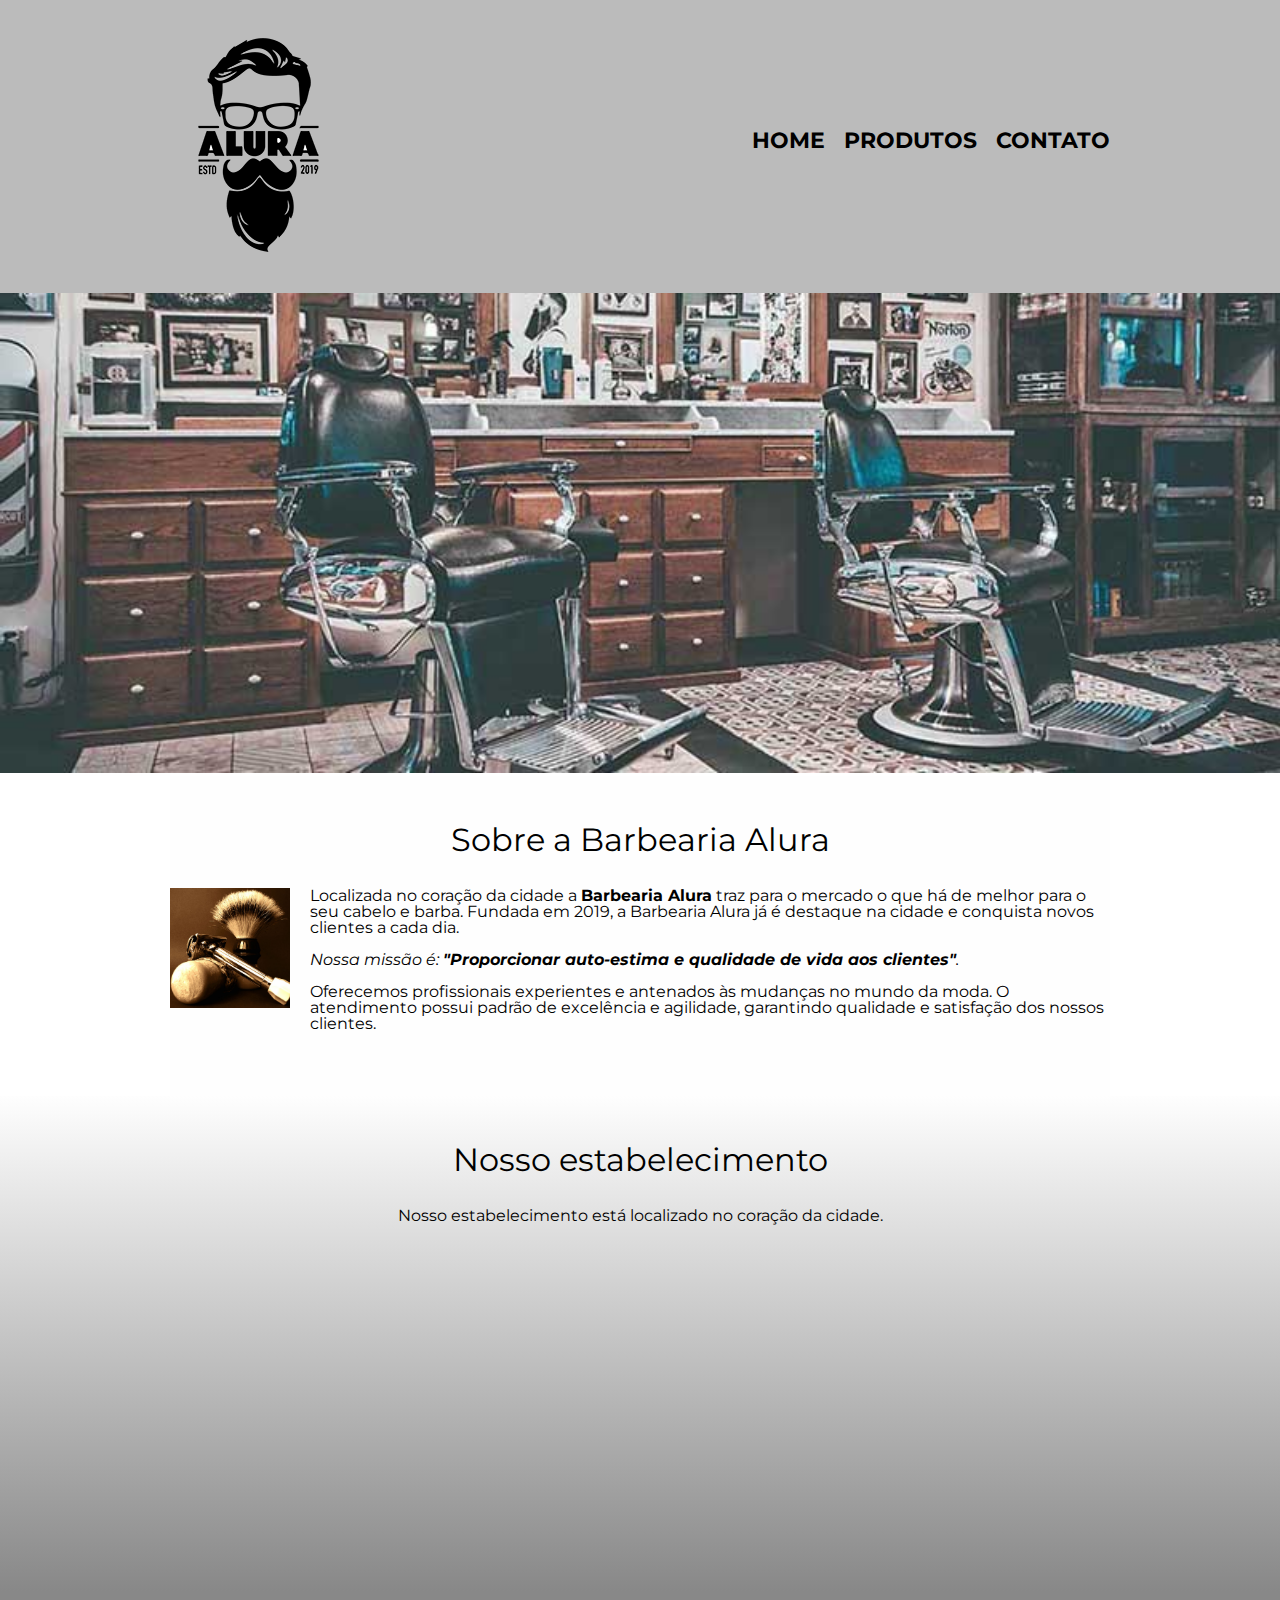
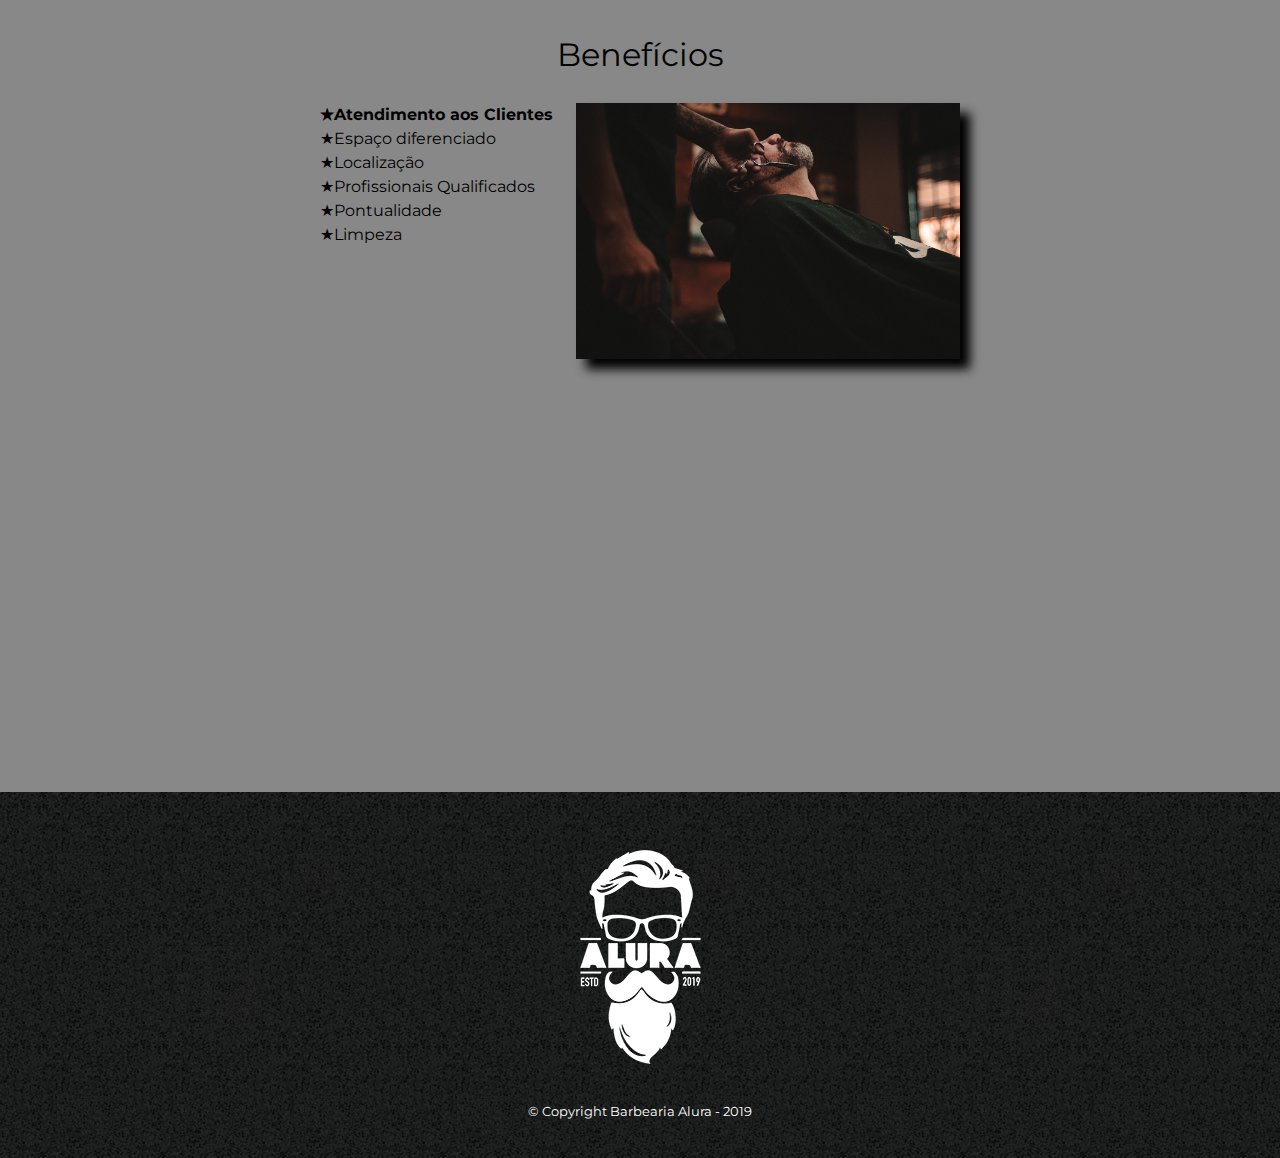
<file: index.html>
<!DOCTYPE html>
<html lang="pt-br">
	<head>
		<meta charset="UTF-8">
		<meta name="viewport" content="width=device-width">
		<title>Barbearia Alura</title>
		
		<link rel="stylesheet" href="reset.css">
		<link rel="stylesheet" href="style.css">
		<link rel="preconnect" href="https://fonts.googleapis.com">
		<link rel="preconnect" href="https://fonts.gstatic.com" crossorigin>
		<link href="https://fonts.googleapis.com/css2?family=Montserrat&display=swap" rel="stylesheet">
	</head>

	<body>
		<header>
			<div class="caixa">
				<h1><img src="logo.png"></h1>

				<nav>
					<ul>
						<li><a href="index.html">Home</a></li>
						<li><a href="produtos.html">Produtos</a></li>
						<li><a href="contato.html">Contato</a></li>
					</ul>
				</nav>
			</div>
		</header>

		<img class="banner" src="banner.jpg">

		<main>
			<section class="principal">
				<h2 class="titulo-principal">Sobre a Barbearia Alura</h2>

				<img src="utensilios.jpg" class="utensilios" alt="Utensílios de um barbeiro.">
		 
				<p>Localizada no coração da cidade a <strong>Barbearia Alura</strong> traz para o mercado o que há de melhor para o seu cabelo e barba. Fundada em 2019, a Barbearia Alura já é destaque na cidade e conquista novos clientes a cada dia.</p>

				<p id="missao"><em>Nossa missão é: <strong>"Proporcionar auto-estima e qualidade de vida aos clientes"</strong>.</em></p>

				<p>Oferecemos profissionais experientes e antenados às mudanças no mundo da moda. O atendimento possui padrão de excelência e agilidade, garantindo qualidade e satisfação dos nossos clientes.</p>
			</section>

			<section class="mapa">
				<h4 class="titulo-principal">Nosso estabelecimento</h4>

				<p>Nosso estabelecimento está localizado no coração da cidade.</p>

				<div class="mapa-conteudo">
					<iframe src="https://www.google.com/maps/embed?pb=!1m18!1m12!1m3!1d3656.4499774665333!2d-46.634520585383285!3d-23.588189868467907!2m3!1f0!2f0!3f0!3m2!1i1024!2i768!4f13.1!3m3!1m2!1s0x94ce5a2b2ed7f3a1%3A0xab35da2f5ca62674!2sAlura%20-%20Escola%20Online%20de%20Tecnologia!5e0!3m2!1spt-BR!2sbr!4v1675713143046!5m2!1spt-BR!2sbr" width="100%" height="300" style="border:0;" allowfullscreen="" loading="lazy" referrerpolicy="no-referrer-when-downgrade"></iframe>
				</div>
			</section>

			<section class="beneficios">
				<h3 class="titulo-principal">Benefícios</h3>

				<div class="conteudo-beneficios">
					<ul class="lista-beneficios">
						<li class="itens">Atendimento aos Clientes</li>
						<li class="itens">Espaço diferenciado</li>
						<li class="itens">Localização</li>
						<li class="itens">Profissionais Qualificados</li>
						<li class="itens">Pontualidade</li>
						<li class="itens">Limpeza</li>
					</ul><img src="beneficios.jpg" class="imagem-beneficios"> <!- por utilizar inline-block na lista, precisa juntar essas duas linhas pra não interpretar o espaçamento->
				</div>

				<div class="video">
					<iframe width="100%" height="315" src="https://www.youtube.com/embed/wcVVXUV0YUY" title="YouTube video player" frameborder="0" allow="accelerometer; autoplay; clipboard-write; encrypted-media; gyroscope; picture-in-picture; web-share" allowfullscreen></iframe>
				</div>
			</section>

		</main>
	</body>

	<footer>
		<img src="logo-branco.png">
		<p class="copyright">&copy; Copyright Barbearia Alura - 2019</p>
	</footer>
</html>
</file>
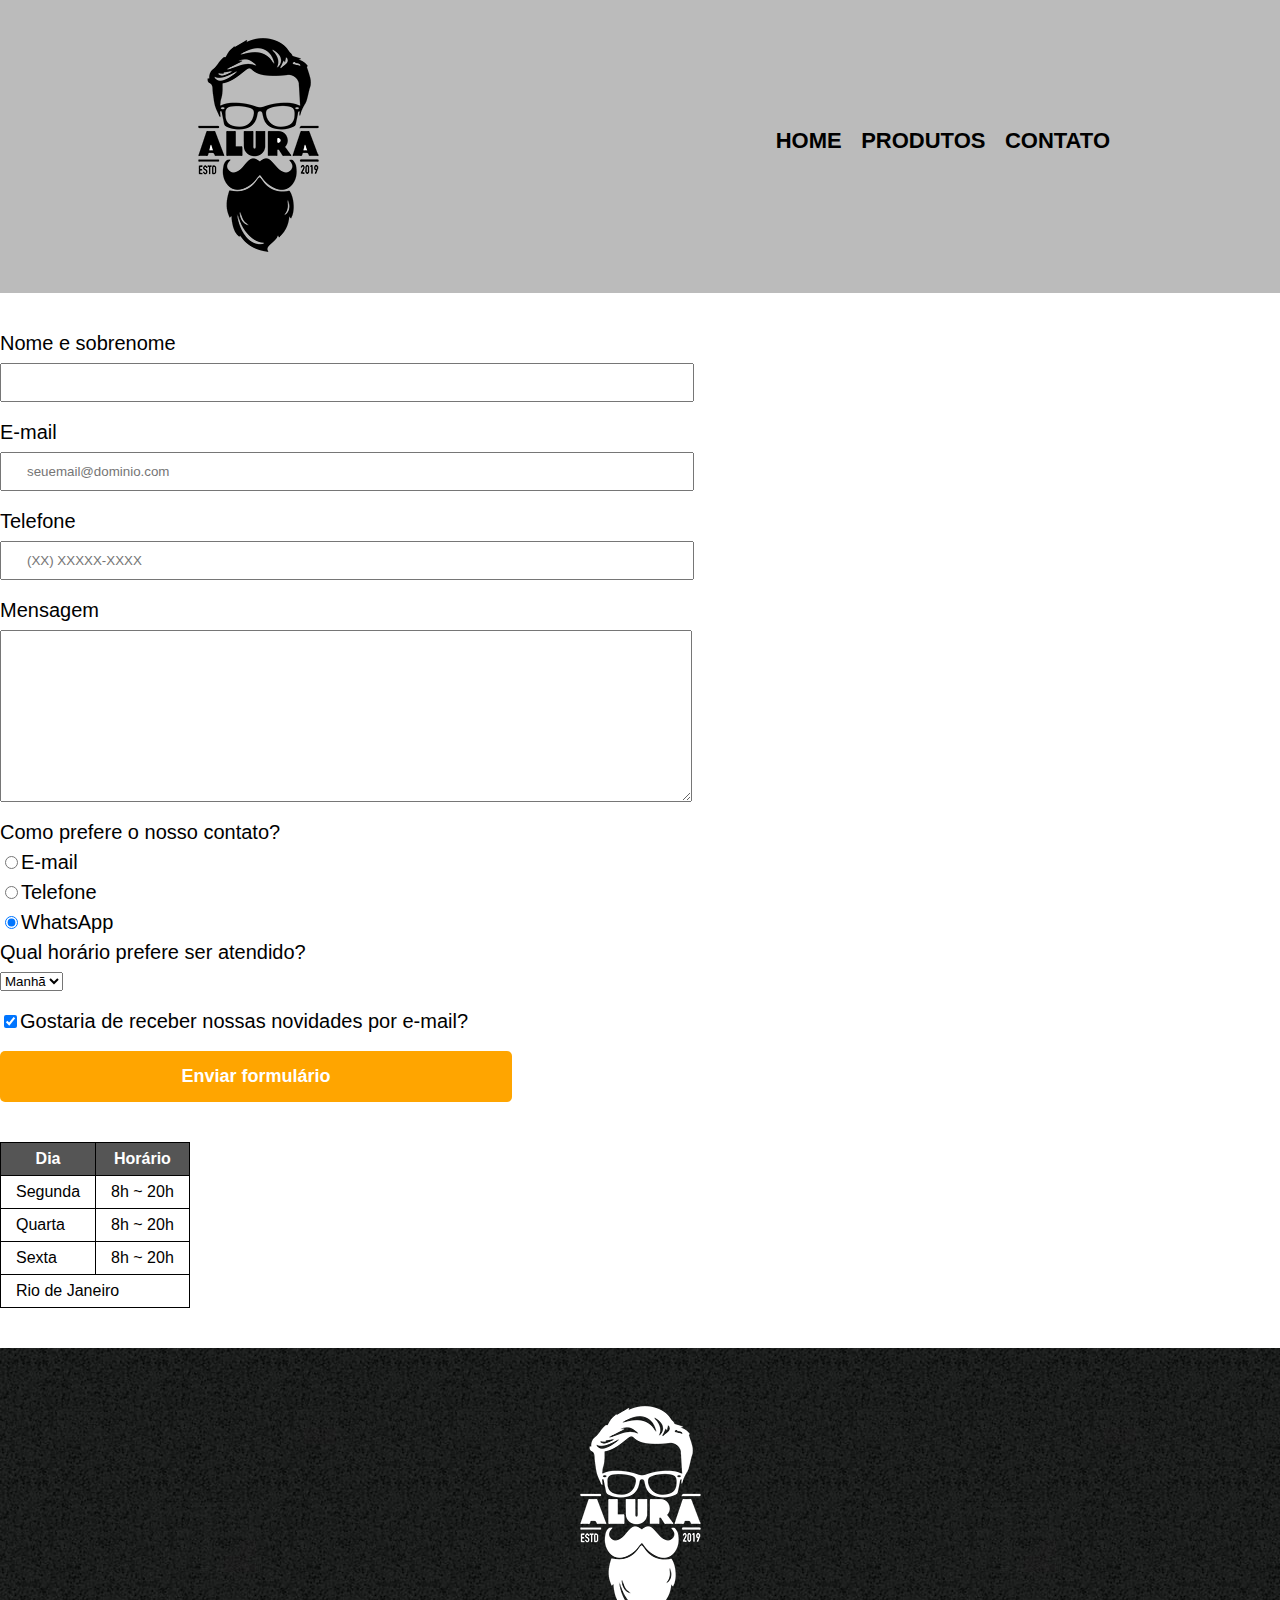
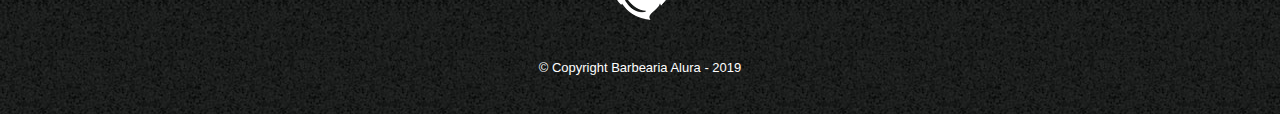
<file: contato.html>
<!DOCTYPE html>

<html>
	<head>
		<meta charset="UTF-8">
		<title>Contato - Barbearia Alura</title>

		<link rel="stylesheet" href="reset.css"> <!- deve ser colocado primeiro para não apagar os conteúdos seguintes->
		<link rel="stylesheet" href="style.css">
	</head>

	<body>
		<header> <!- cabeçalho->
			<div class="caixa">
				<h1><img src="logo.png" alt="Logo da Barbearia Alura"></h1>

				<nav> <!- tag padrão para links entre sites, significando navegação->
					<ul> <!- lista não ordenada->
						<li><a href="index.html">Home</a></li> <!- a é referente a anchor, âncora->
						<li><a href="produtos.html">Produtos</a></li>
						<li><a href="contato.html">Contato</a></li>
					</ul>
				</nav>
			</div>
		</header>

		<main> <!- parte principal do body->
			<form>
				<label for="nomesobrenome">Nome e sobrenome</label>
				<input type="text" id="nomesobrenome" class="input-padrao" required>

				<label for="email">E-mail</label>
				<input type="email" id="email" class="input-padrao" required placeholder="seuemail@dominio.com">

				<label for="telefone">Telefone</label>
				<input type="tel" id="telefone" class="input-padrao" required placeholder="(XX) XXXXX-XXXX">

				<label for="mensagem">Mensagem</label>
				<textarea cols="70" rows="10" id="mensagem" class="input-padrao" required></textarea> <!- cols é colunas, rows é linhas->

				<fieldset>
					<legend>Como prefere o nosso contato?</legend>
					<label for="radio-email"><input type="radio" name="contato" value="email" id="radio-email">E-mail</label>
					
					<label for="radio-telefone"><input type="radio" name="contato" value="telefone" id="radio-telefone">Telefone</label>

					<label for="radio-whatsapp"><input type="radio" name="contato" value="whatsapp" id="radio-whatsapp" checked>WhatsApp</label> <!- colocar o mesmo grupo do tipo name permite que apenas um seja selecionado->
				</fieldset>

				<fieldset>
					<legend>Qual horário prefere ser atendido?</legend>
					<select>
						<option>Manhã</option>
						<option>Tarde</option>
						<option>Noite</option>
					</select>
				</fieldset>

				<label class="checkbox"><input type="checkbox" checked>Gostaria de receber nossas novidades por e-mail?</label>

				<input type="submit" value="Enviar formulário" class="enviar"> <!- identifica para onde serão enviados os dados, o padrão é submit (será traduzido) mas posso alterar o texto incluindo um "value"->

			</form>

			<table>
				<thead> <!- Cabeçalho->
					<tr>
						<th>Dia</th>
						<th>Horário</th>
					</tr>
				</thead>
				<tbody>
					<tr>
						<td>Segunda</td>
						<td>8h ~ 20h</td>
					</tr>
					<tr>
						<td>Quarta</td>
						<td>8h ~ 20h</td>
					</tr>
					<tr>
						<td>Sexta</td>
						<td>8h ~ 20h</td>
					</tr>
					<tr>
						<td colspan="2" class="localizacao">Rio de Janeiro</td>
					</tr>
				</tbody>
			</table>
		</main>
	</body>

	<footer> <!- rodapé->
		<img src="logo-branco.png" alt="Logo da Barbearia Alura">
		<p class="copyright">&copy; Copyright Barbearia Alura - 2019</p>
	</footer>
</html>
</file>
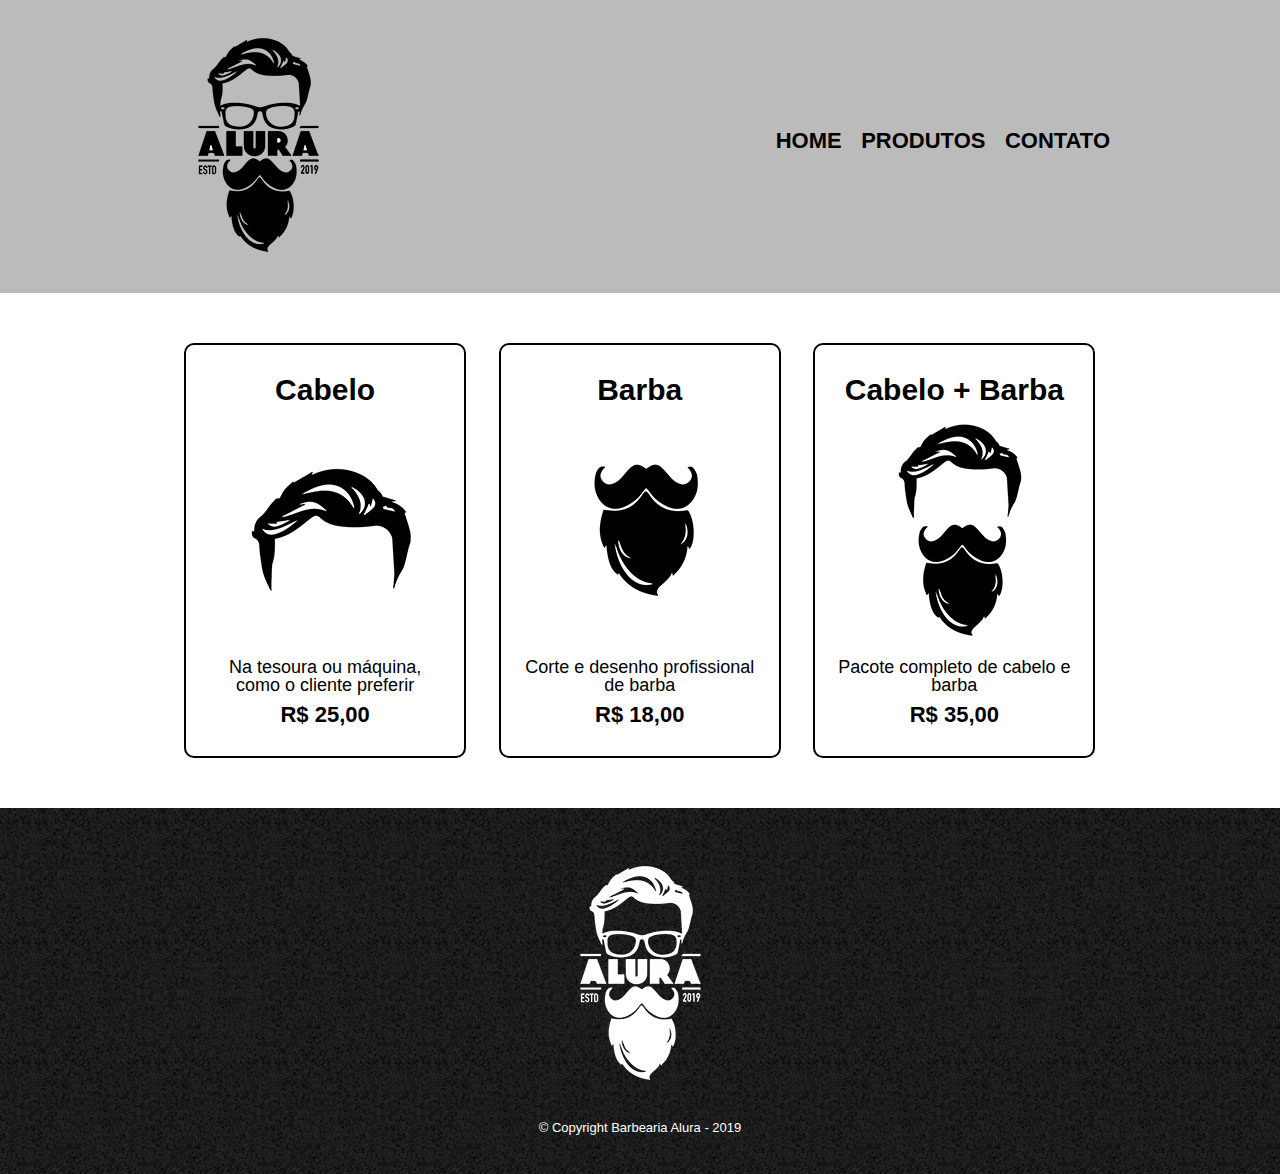
<file: produtos.html>
<!DOCTYPE html>

<html>
	<head>
		<meta charset="UTF-8">
		<title>Produtos - Barbearia Alura</title>

		<link rel="stylesheet" href="reset.css"> <!- deve ser colocado primeiro para não apagar os conteúdos seguintes->
		<link rel="stylesheet" href="style.css">
	</head>

	<body>
		<header> <!- cabeçalho->
			<div class="caixa">
				<h1><img src="logo.png"></h1>

				<nav> <!- tag padrão para links entre sites, significando navegação->
					<ul> <!- lista não ordenada->
						<li><a href="index.html">Home</a></li> <!- a é referente a anchor, âncora->
						<li><a href="produtos.html">Produtos</a></li>
						<li><a href="contato.html">Contato</a></li>
					</ul>
				</nav>
			</div>
		</header>

		<main> <!- parte principal do body->
			<ul class="produtos">
				<li>
					<h2>Cabelo</h2>
					<img src="cabelo.jpg">
					<p class="produto-descricao">Na tesoura ou máquina, como o cliente preferir</p>
					<p class="produto-preco">R$ 25,00</p>
				</li>
				<li>
					<h2>Barba</h2>
					<img src="barba.jpg">
					<p class="produto-descricao">Corte e desenho profissional de barba</p>
					<p class="produto-preco">R$ 18,00</p>
				</li>
				<li>
					<h2>Cabelo + Barba</h2>
					<img src="cabelo+barba.jpg">
					<p class="produto-descricao">Pacote completo de cabelo e barba</p>
					<p class="produto-preco">R$ 35,00</p>
				</li>
			</ul>
		</main>
	</body>

	<footer> <!- rodapé->
		<img src="logo-branco.png">
		<p class="copyright">&copy; Copyright Barbearia Alura - 2019</p>
	</footer>
</html>
</file>
<file: style.css>
body {
	font-family: 'Montserrat', sans-serif;
}

header {
	background: #BBBBBB;
	padding: 20px 0; /* padding é espaçamento interno */
}

.caixa {
	position: relative;
	width: 940px; /* largura padrão usada na web */
	margin: 0 auto; /* para cima e para baixo é 0 e para esquerda e direita é automática */
}

nav {
	position: absolute;
	top: 110px;
	right: 0;
}

nav li {
	display: inline;
	margin: 0 0 0 15px; /* topo, direita, baixo, esquerda */
}

nav a {
	text-transform: uppercase;
	color: #000000;
	font-weight: bold;
	font-size: 22px;
	text-decoration: none;
}

nav a:hover {
	color: #C78C19;
	text-decoration: underline;
}


.produtos {
	width: 940px;
	margin: 0 auto;
	padding: 50px 0;
}

.produtos li {
	display: inline-block;
	text-align: center;
	width: 30%;
	vertical-align: top;
	margin: 0 1.5%;
	padding: 30px 20px;
	box-sizing: border-box;
	/* border-color: #000000;
	border-width: 2px;
	border-style: solid; */
	border: 2px solid #000000;
	border-radius: 10px;
}

.produtos li:hover {
	border-color: #C78C19;
}

.produtos li:active {
	border-color: #088C19;
}

.produtos li:hover h2 {
	font-size: 34px;
}

.produtos h2 {
	font-size: 30px;
	font-weight: bold;
}

.produto-descricao {
	font-size: 18px;
}

.produto-preco {
	font-size: 22px;
	font-weight: bold;
	margin-top: 10px; /* é igual margin: 10px 0 0; */
}

footer {
	text-align: center;
	background: url("bg.jpg");
	padding: 40px 0;
}

.copyright {
	color: #FFFFFF;
	font-size: 13px;
	margin: 20px 0 0;
}

main {

}

form {
	margin: 40px 0;
}

form label, form legend {
	display: block;
	font-size: 20px;
	margin: 0 0 10px;
}

.input-padrao {
	display: block;
	margin: 0 0 20px;
	padding: 10px 25px;
	width: 50%;
}

.checkbox {
	margin: 20px 0;
}

.enviar {
	width: 40%;
	padding: 15px 0;
	background: orange;
	color: white;
	font-weight: bold;
	font-size: 18px;
	border: none;
	border-radius: 5px;
	transition: 1s all;
	cursor: pointer;
}

.enviar:hover {
	background: darkorange;
	transform: scale(1.2);
}

table {
	margin: 20px 0 40px;
}

thead {
	background: #555555;
	color: white;
	font-weight: bold;
}

td, th {
	border: 1px solid #000000;
	padding: 8px 15px;
}

/*CSS da Página Inicial*/

.banner {
	width: 100%;
}

.titulo-principal {
	text-align: center;
	font-size: 2em; /*em é a medida proporcional para pixels, considerando o padrão do navegador, ou seja, fonte base*/
	margin: 0 0 1em;
	clear: left; /* o clear limpa o float */
	color: #000000;
}

.principal {
	padding: 3em 0;
	background: #FEFEFE;
	width: 940px;
	margin: 0 auto;
}

.principal p {
	margin: 0 0 1em;
}

.principal strong {
	font-weight: bold;
}

.principal em {
	font-style: italic;
}

.utensilios {
	width: 120px;
	float: left;
	margin: 0 20px 20px 0;
}

.mapa {
	padding: 3em 0;
	background: linear-gradient(#FEFEFE, #888888);
}

.mapa-conteudo {
	width: 940px;
	margin: 0 auto;
}

.mapa p {
	margin: 0 0 1em;
	text-align: center;
}

.beneficios {
	padding: 3em 0;
	background: #888888;
}

.conteudo-beneficios {
	width: 640px;
	margin: 0 auto;
}

.lista-beneficios {
	width: 40%;
	display: inline-block;
	vertical-align: top;
}

.itens {
	line-height: 1.5em;
}

.itens:before {
	content: "★";
}

.itens:first-child { /* pega o primeiro item da lista. Posso utilizar: last-child; nth-child(n); n pode ser o número ou 2n (pares) */
	font-weight: bold;
}

.imagem-beneficios {
	width: 60%;
	opacity: 1;
	transition: 400ms;
	box-shadow: 10px 10px 10px 0 #000000;
}

.imagem-beneficios:hover {
	opacity: 0.7;
}

.video {
	width: 560px;
	margin: 2em auto;
}

@media screen and (max-width: 480px) { /*screen é o tipo de dispotivo, pode ter print para impressora, etc*/
	.caixa, .principal, .conteudo-beneficios, .mapa-conteudo, .video {
		width: auto;
	}
	h1 {
		text-align: center;
	}
	nav {
		position: static;
	}

	.lista-beneficios, .imagem-beneficios {
		width: 100%;
	}
}
</file>
